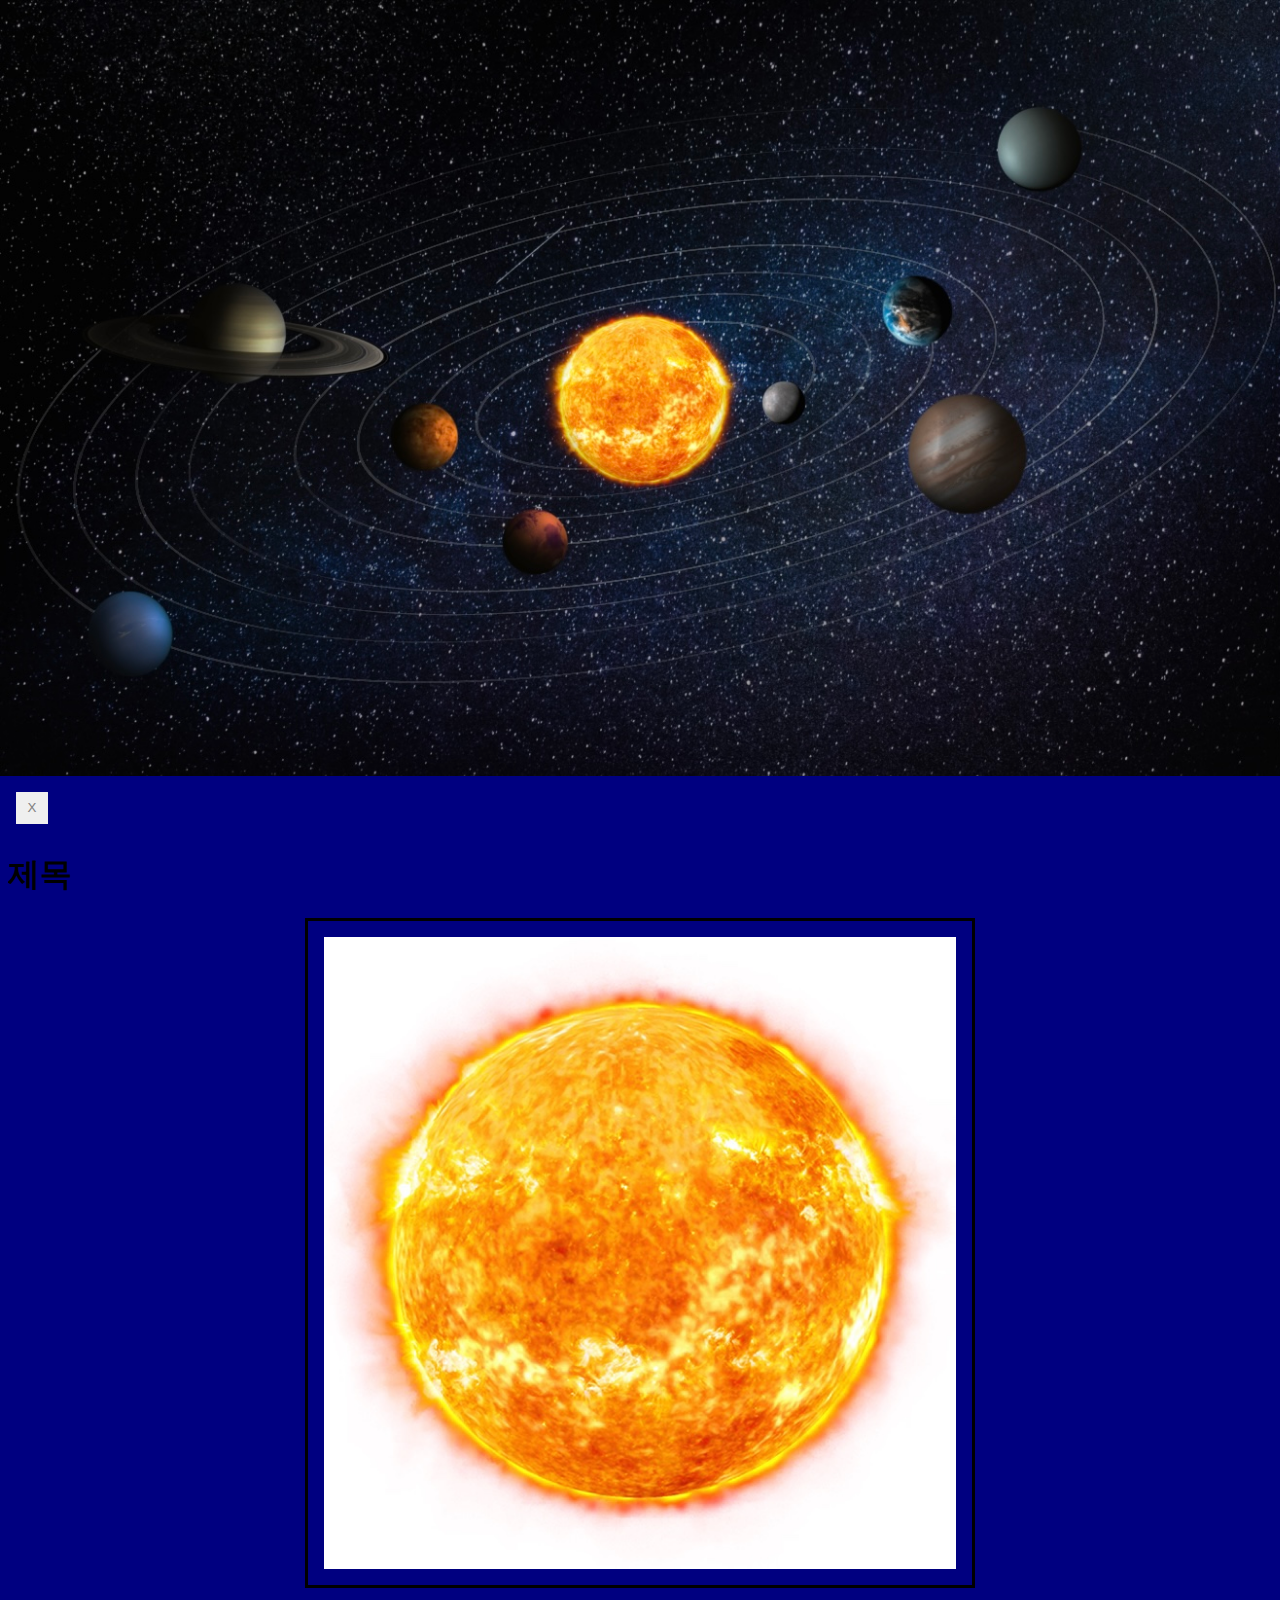
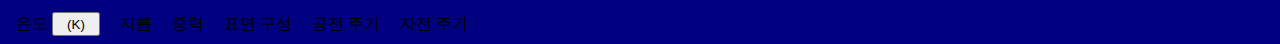
<file: solarSystem.html>
<!DOCTYPE html>
<html lang="ko">
<head>
	<meta charset="utf-8">
	<link rel="stylesheet" href="style.css">
	<script src = "script.js"></script>
</head>
<body>
    <div class="grid">
        <div id="imageBox">
            <button class="planet" name="sun" style="width:16%; left:50.15%; top:51.5%" onclick="printInformation(this.name)"></button>
            <button class="planet" name="mercury" style="width:4.8%; left:61.25%; top:52%" onclick="printInformation(this.name)"></button>
            <button class="planet" name="venus" style="width:7%; left:33%; top:56%" onclick="printInformation(this.name)"></button>
            <button class="planet" name="earth" style="width:7%; left:71.6%; top:40%" onclick="printInformation(this.name)"></button>
            <button class="planet" name="mars" style="width:7%; left:42%; top:70%" onclick="printInformation(this.name)"></button>
            <button class="planet" name="jupiter" style="width:11%; left:75.5%; top:58.5%" onclick="printInformation(this.name)"></button>
            <button class="planet" name="saturn" style="width:10%; left:18%; top:43%" onclick="printInformation(this.name)"></button>
            <button class="planet" name="uranus" style="width:8%; left:81.2%; top:19%" onclick="printInformation(this.name)"></button>
            <button class="planet" name="neptune" style="width:8.5%; left:10%; top:82%" onclick="printInformation(this.name)"></button>
        </div>
        <div id="info">
            <button id="closeButton" onclick="printInformation(null)">X</button>
            <h1 id="title">제목</h1>
            <img id="image" src="planetImage/sun.jpg">
            <ui id="list">
                <li>온도 <button class="change" onclick="changeTemperature(this)">(K)</button></li>
                <li>지름</li>
                <li>중력</li>
                <li>표면 구성</li>
                <li>공전 주기</li>
                <li>자전 주기</li>
            </ui>
        </div>
    </div>
</body>
</html>
</file>
<file: style.css>
html, body {
    width:100%;
    height:100%;
    margin:0;
    background-color:navy;
}

.infoButton {
    position:absolute;
}

.planet {
    opacity:0;
    aspect-ratio:1;
    border-radius:50%;
    transform:translate(-50%, -50%);
}

#grid {
    display:grid;
    width:100%;
    height:100%;
    overflow:hidden;
    margin:0;
}

#imageBox, #infoTab {
    position:relative;
}

#imageBox {
    background-image:url("solarSystem.jpg");
    background-repeat:no-repeat;
}

#infoTab {
    display:grid;
    grid-template-rows: auto 1fr;
    background-color:white;
    transition: all ease-in-out 0.5s;
    overflow-y:auto;
}

#info {
    margin:0.5rem;
    overflow-y:scroll;
}

li {
    word-break:keep-all;
    display:inline-block;
    margin:0.5rem;
}

#closeButton {
    color:gray;
    border:0;
    height:2rem;
}

#image {
    display:block;
    margin-left:auto;
    margin-right:auto;
    border-style:solid;
    padding:1rem;
    margin-bottom:1rem;
    width:50%;
}

.change {
    height:1.5rem;
    aspect-ratio:2;
}

/*세로모드*/
@media (max-aspect-ratio:4/3) {
    #imageBox {
        width:100vw;
        height:calc(100vw * 798 / 1317);
        background-size:cover;
    }
    #grid {
        grid-template-rows:1fr 1fr;
    }
    #infoTab {
        top:calc(-100vw * 798 / 1317 + 100vh);
        height:75vh;
        border-top-left-radius:1%;
        border-top-right-radius:1%;
    }
    #closeButton {
        width:100%;
        border-top-left-radius:1%;
        border-top-right-radius:1%;
    }
}

/*태블릿 가로모드*/
@media (min-aspect-ratio:4/3) and (max-aspect-ratio:1317/798) {
    #imageBox {
        width:100vw;
        height:calc(100vw * 798 / 1317);
        background-size:cover;
    }
    #grid {
        grid-template-columns:1fr 1fr;
    }
    #infoTab {
        left:0;
        width:25vw;
        border-top-left-radius:1%;
        border-bottom-left-radius:1%;
    }
    #closeButton {
        width:2rem;
        margin:0.5rem;
        border-radius:1%;
    }
}

/*가로모드 (태블릿 제외)*/
@media (min-aspect-ratio:1317/798) {
    #imageBox {
        width:calc(100vh * 1317 / 798);
        height:100vh;
        background-size:contain;
    }
    #grid {
        grid-template-columns:1fr 1fr;
    }
    #infoTab {
        left:calc(-100vh * 1317 / 798 + 100vw);
        width:25vw;
        border-top-left-radius:1%;
        border-bottom-left-radius:1%;
    }
    #closeButton {
        width:2rem;
        margin:0.5rem;
        border-radius:1%;
    }
}
</file>
